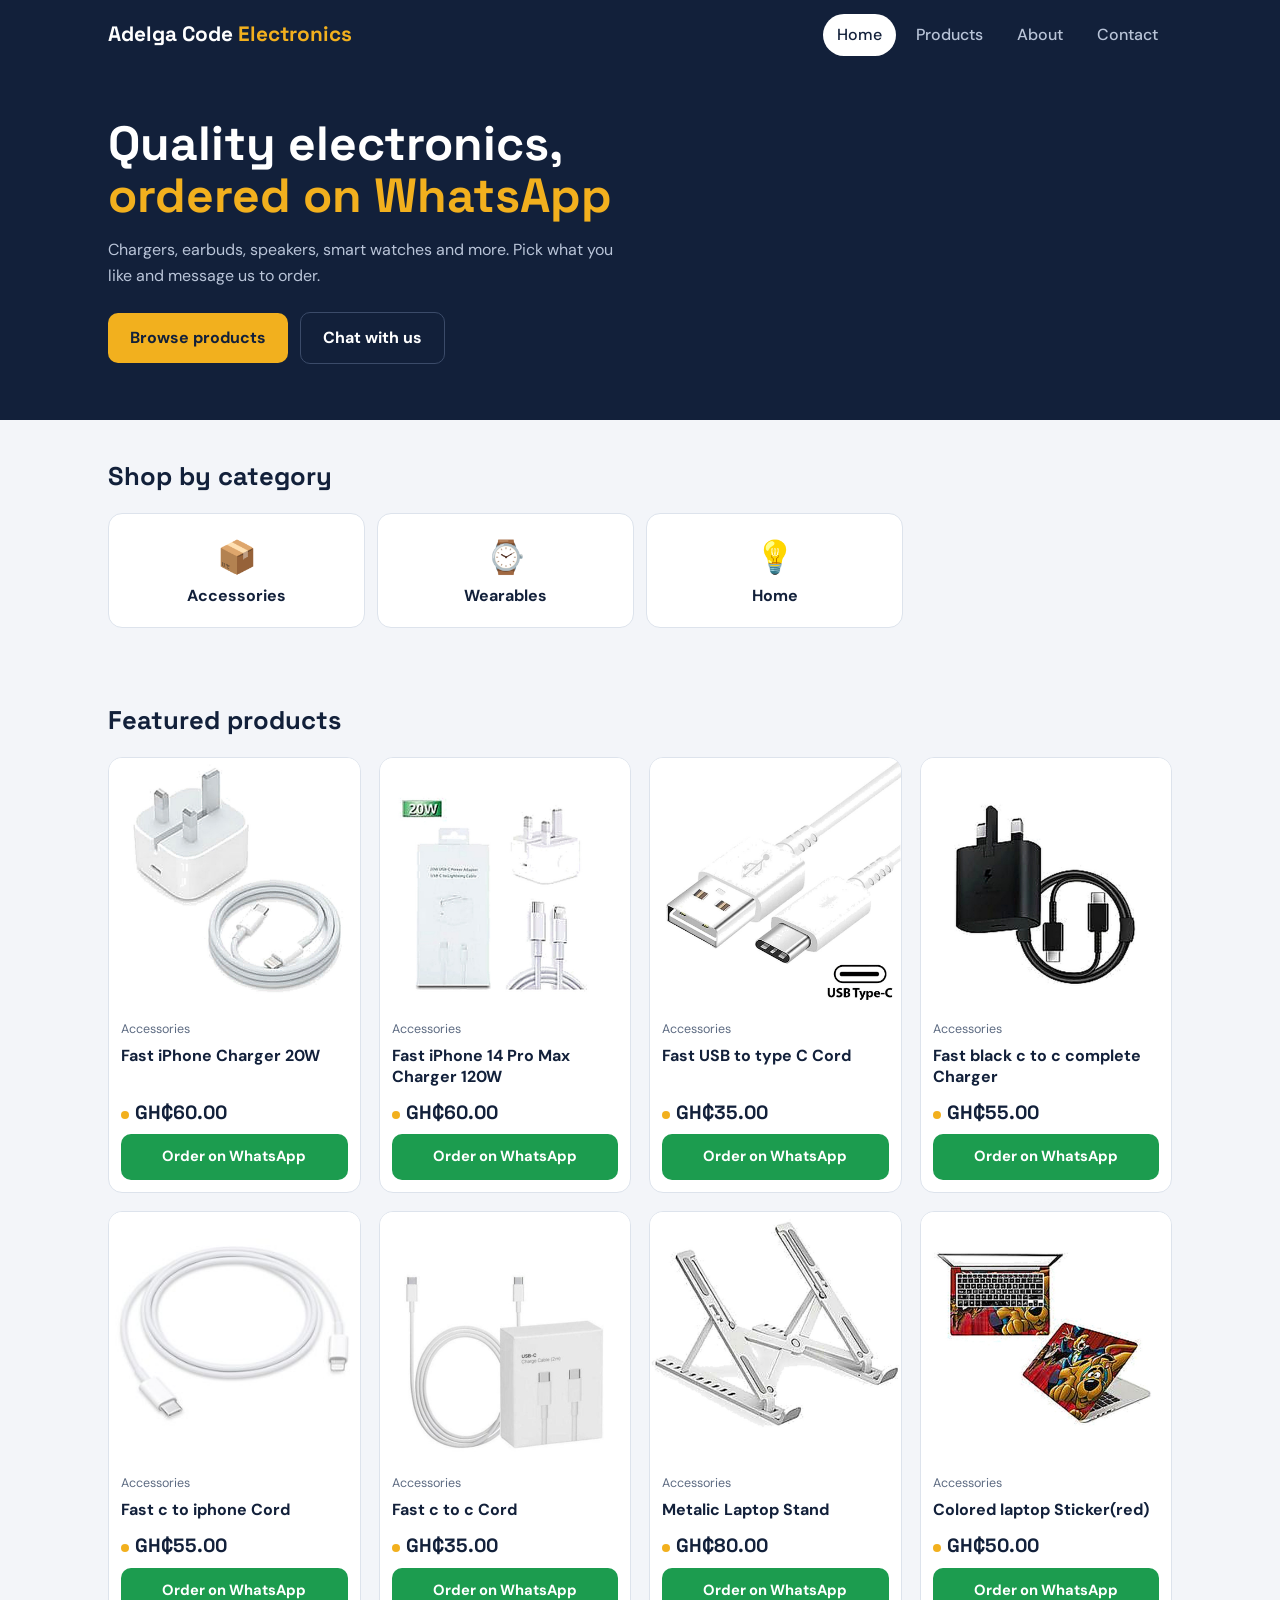
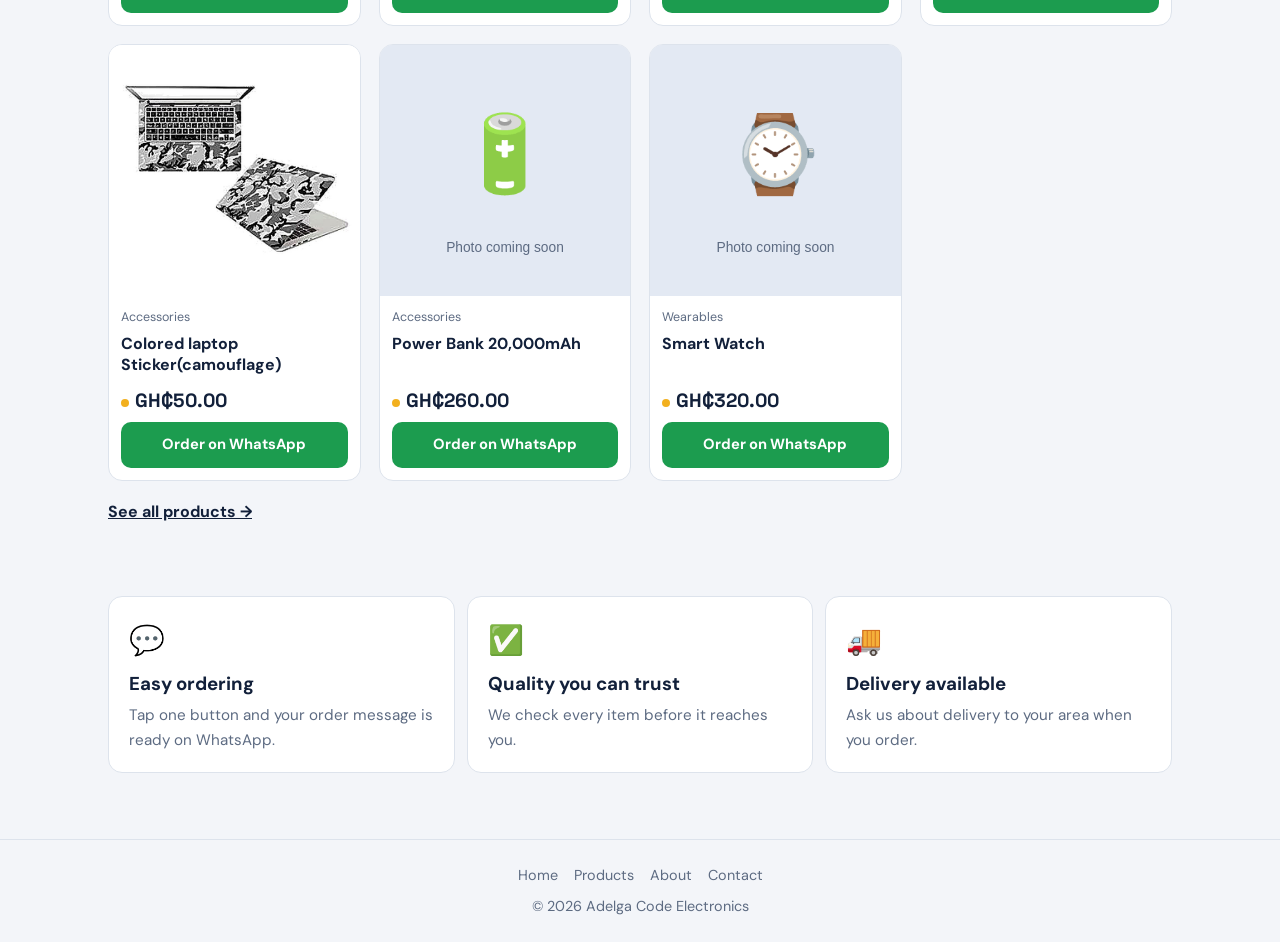
<file: index.html>
<!DOCTYPE html>
<html lang="en">
<head>
<meta charset="UTF-8">
<meta name="viewport" content="width=device-width, initial-scale=1">
<title>Home | Adelga Code Electronics</title>
<meta name="description" content="Phone accessories, audio, wearables and home electronics. Order on WhatsApp.">
<link rel="preconnect" href="https://fonts.googleapis.com">
<link rel="preconnect" href="https://fonts.gstatic.com" crossorigin>
<link href="https://fonts.googleapis.com/css2?family=DM+Sans:wght@400;500;700&family=Space+Grotesk:wght@600;700&display=swap" rel="stylesheet">
<link rel="stylesheet" href="css/style.css">
</head>
<body>
<header id="site-header"></header>
<section class="hero"><div class="wrap">
  <h1>Quality electronics, <span>ordered on WhatsApp</span></h1>
  <p>Chargers, earbuds, speakers, smart watches and more. Pick what you like and message us to order.</p>
  <a class="btn btn-gold" href="products.html">Browse products</a>
  <a class="btn btn-outline" data-wa>Chat with us</a>
</div></section>
<main class="wrap">
  <section class="block"><h2 class="title">Shop by category</h2><div class="tiles" id="category-tiles"></div></section>
  <section class="block"><h2 class="title">Featured products</h2><div class="grid" id="featured"></div>
    <p style="margin-top:18px"><a href="products.html"><strong>See all products →</strong></a></p></section>
  <section class="block"><div class="features">
    <div class="feature"><span>💬</span><h3>Easy ordering</h3><p>Tap one button and your order message is ready on WhatsApp.</p></div>
    <div class="feature"><span>✅</span><h3>Quality you can trust</h3><p>We check every item before it reaches you.</p></div>
    <div class="feature"><span>🚚</span><h3>Delivery available</h3><p>Ask us about delivery to your area when you order.</p></div>
  </div></section>
</main>
<footer id="site-footer"></footer>
<script src="js/data.js"></script>
<script src="js/site.js"></script>
</body>
</html>
</file>
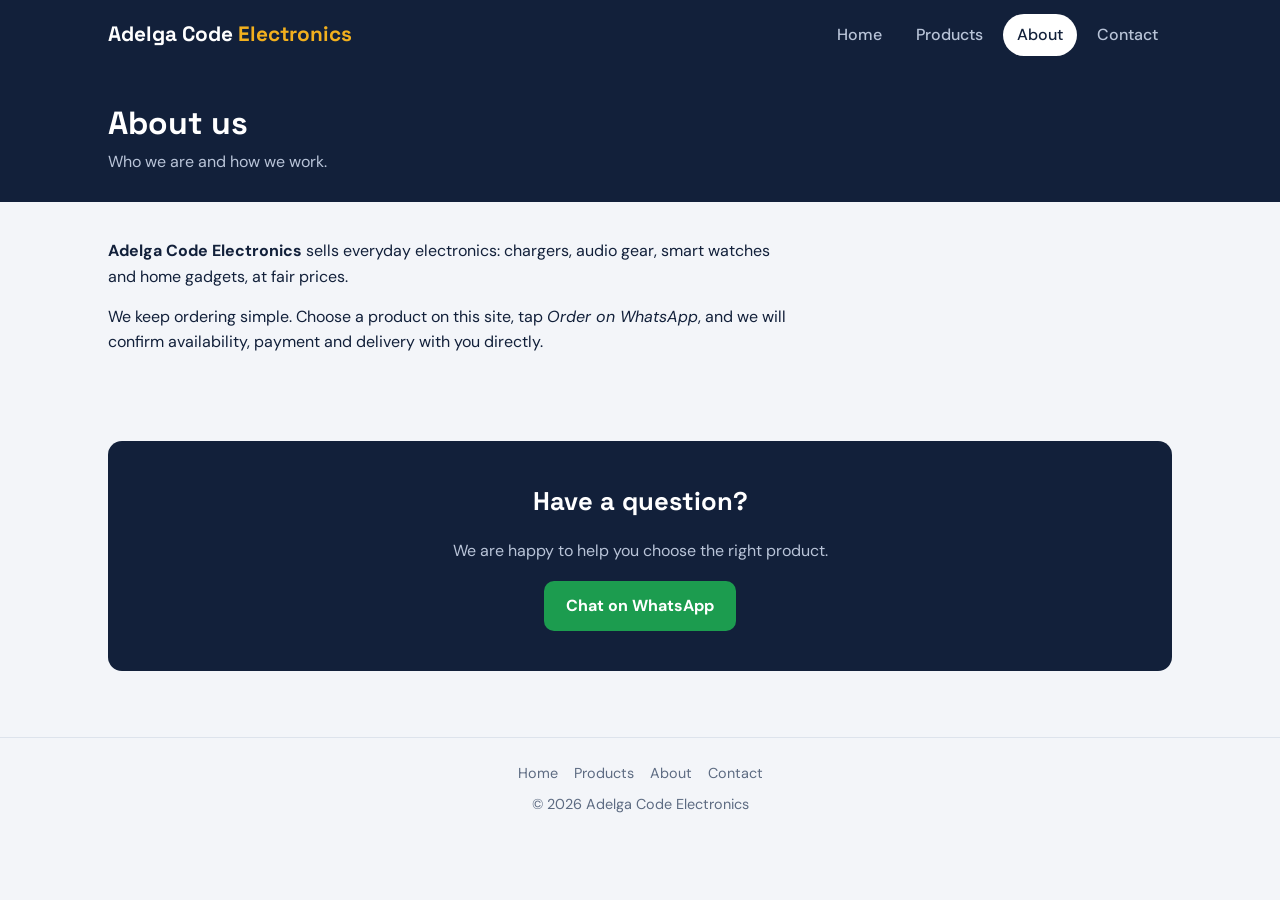
<file: about.html>
<!DOCTYPE html>
<html lang="en">
<head>
<meta charset="UTF-8">
<meta name="viewport" content="width=device-width, initial-scale=1">
<title>About | Adelga Code Electronics</title>
<meta name="description" content="About Adelga Code Electronics.">
<link rel="preconnect" href="https://fonts.googleapis.com">
<link rel="preconnect" href="https://fonts.gstatic.com" crossorigin>
<link href="https://fonts.googleapis.com/css2?family=DM+Sans:wght@400;500;700&family=Space+Grotesk:wght@600;700&display=swap" rel="stylesheet">
<link rel="stylesheet" href="css/style.css">
</head>
<body>
<header id="site-header"></header>
<div class="page-head"><div class="wrap"><h1>About us</h1><p>Who we are and how we work.</p></div></div>
<main class="wrap"><section class="block">
  <div class="prose">
    <p><strong>Adelga Code Electronics</strong> sells everyday electronics: chargers, audio gear, smart watches and home gadgets, at fair prices.</p>
    <p>We keep ordering simple. Choose a product on this site, tap <em>Order on WhatsApp</em>, and we will confirm availability, payment and delivery with you directly.</p>
    <p><!-- Replace with your own story: when you started, where you are, what makes you different. --></p>
  </div>
</section>
<section class="block"><div class="cta"><h2 class="title">Have a question?</h2><p>We are happy to help you choose the right product.</p><a class="btn btn-green" data-wa>Chat on WhatsApp</a></div></section></main>
<footer id="site-footer"></footer>
<script src="js/data.js"></script>
<script src="js/site.js"></script>
</body>
</html>
</file>
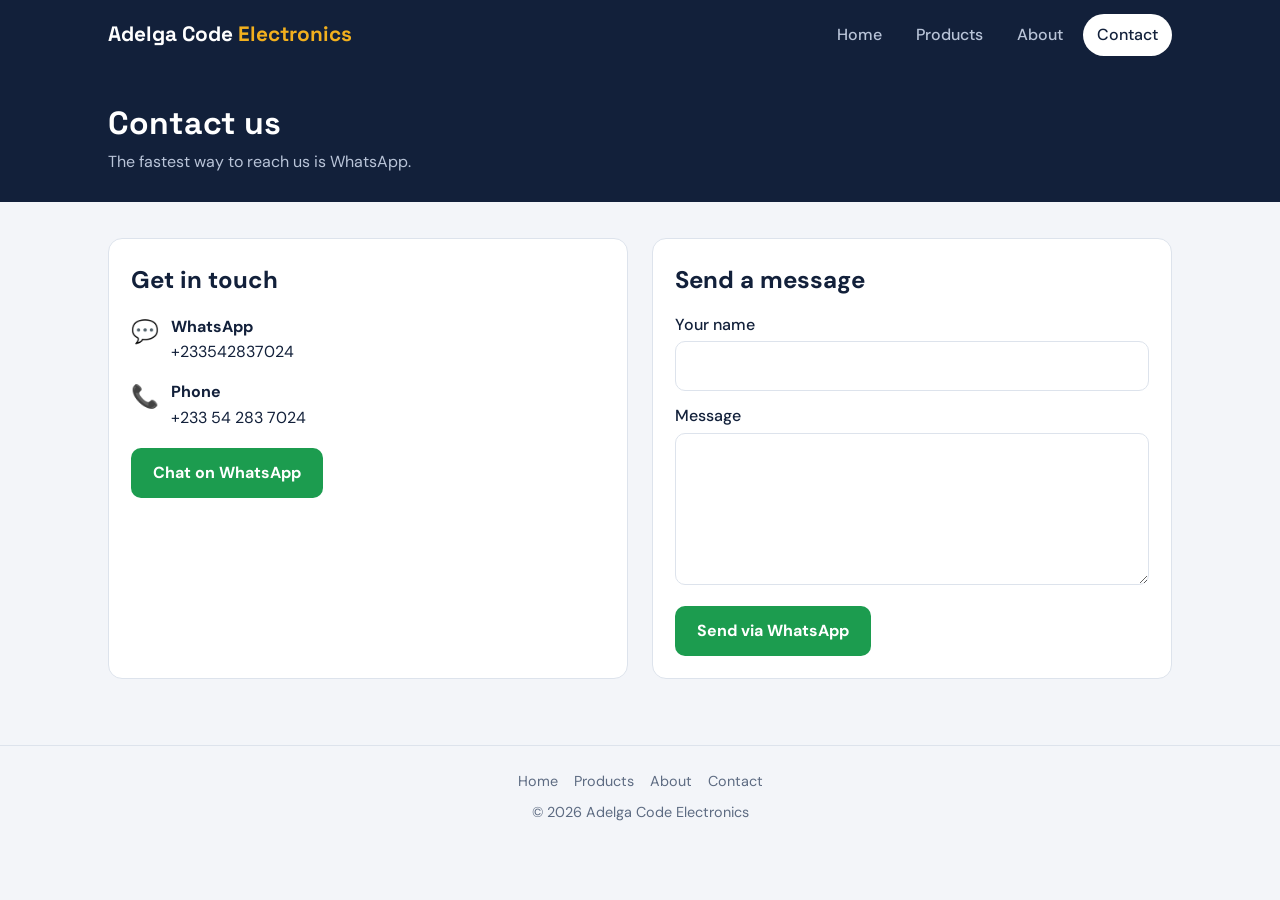
<file: contact.html>
<!DOCTYPE html>
<html lang="en">
<head>
<meta charset="UTF-8">
<meta name="viewport" content="width=device-width, initial-scale=1">
<title>Contact | Adelga Code Electronics</title>
<meta name="description" content="Contact Adelga Code Electronics.">
<link rel="preconnect" href="https://fonts.googleapis.com">
<link rel="preconnect" href="https://fonts.gstatic.com" crossorigin>
<link href="https://fonts.googleapis.com/css2?family=DM+Sans:wght@400;500;700&family=Space+Grotesk:wght@600;700&display=swap" rel="stylesheet">
<link rel="stylesheet" href="css/style.css">
</head>
<body>
<header id="site-header"></header>
<div class="page-head"><div class="wrap"><h1>Contact us</h1><p>The fastest way to reach us is WhatsApp.</p></div></div>
<main class="wrap"><section class="block"><div class="two-col">
  <div class="panel"><h2>Get in touch</h2><ul id="contact-details"></ul>
    <p style="margin-top:18px"><a class="btn btn-green" data-wa>Chat on WhatsApp</a></p></div>
  <div class="panel"><h2>Send a message</h2>
    <form id="contact-form">
      <label for="name">Your name</label><input type="text" id="name" name="name" required>
      <label for="message">Message</label><textarea id="message" name="message" rows="5" required></textarea>
      <p style="margin-top:14px"><button class="btn btn-green" type="submit">Send via WhatsApp</button></p>
    </form></div>
</div></section></main>
<footer id="site-footer"></footer>
<script src="js/data.js"></script>
<script src="js/site.js"></script>
</body>
</html>
</file>
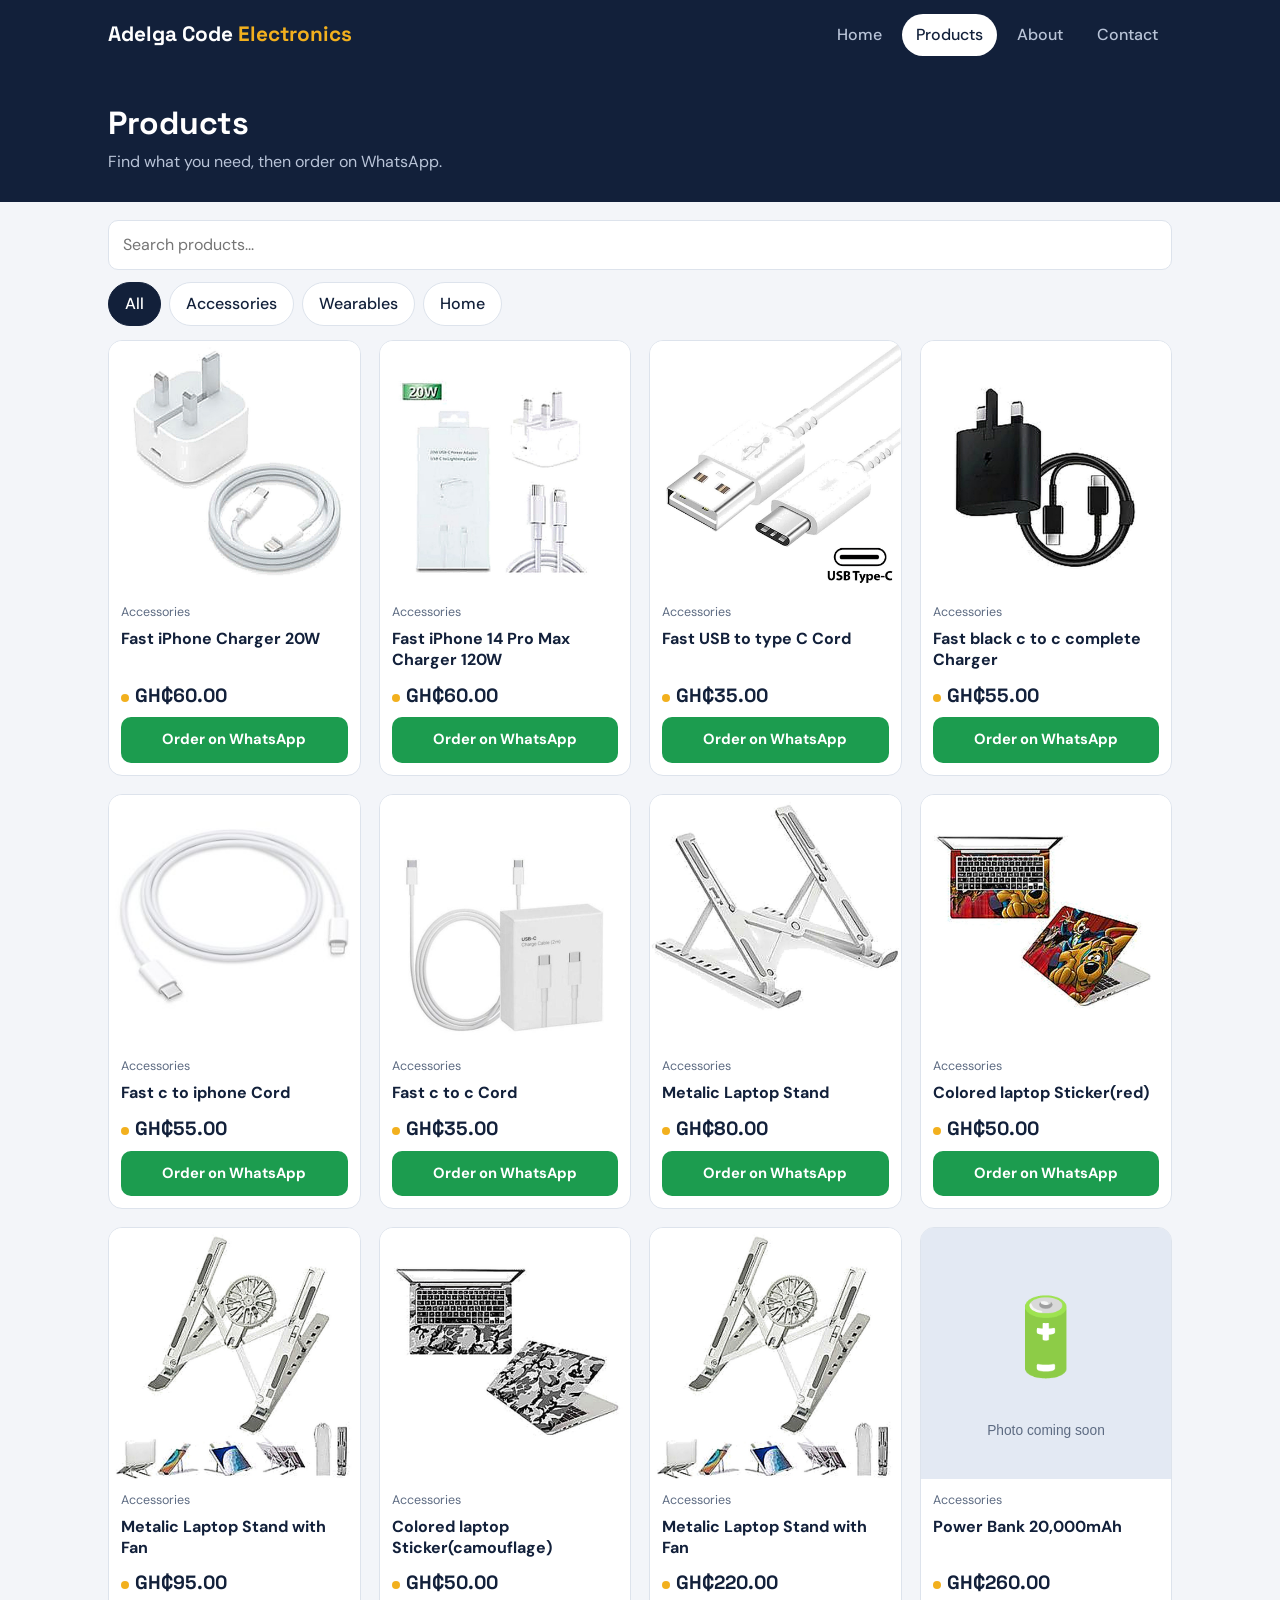
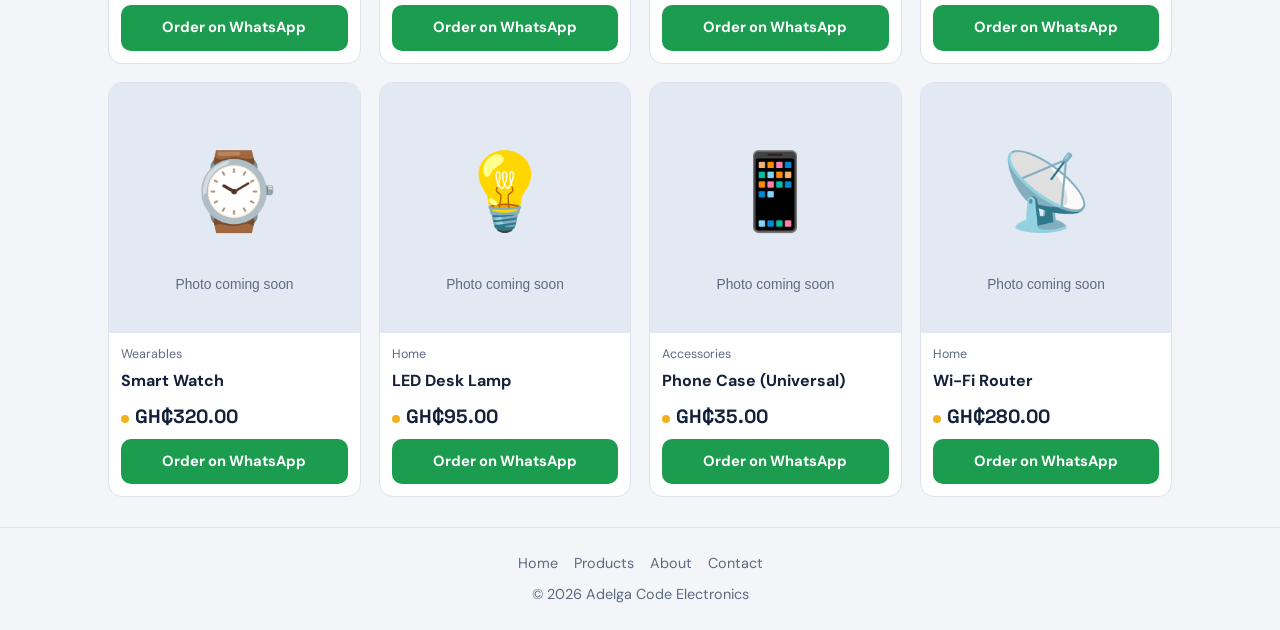
<file: products.html>
<!DOCTYPE html>
<html lang="en">
<head>
<meta charset="UTF-8">
<meta name="viewport" content="width=device-width, initial-scale=1">
<title>Products | Adelga Code Electronics</title>
<meta name="description" content="Browse all products from Adelga Code Electronics.">
<link rel="preconnect" href="https://fonts.googleapis.com">
<link rel="preconnect" href="https://fonts.gstatic.com" crossorigin>
<link href="https://fonts.googleapis.com/css2?family=DM+Sans:wght@400;500;700&family=Space+Grotesk:wght@600;700&display=swap" rel="stylesheet">
<link rel="stylesheet" href="css/style.css">
</head>
<body>
<header id="site-header"></header>
<div class="page-head"><div class="wrap"><h1>Products</h1><p>Find what you need, then order on WhatsApp.</p></div></div>
<main class="wrap">
  <div class="tools">
    <input type="search" id="search" placeholder="Search products..." aria-label="Search products">
    <nav class="filters" id="filters" aria-label="Product categories"></nav>
  </div>
  <section class="grid" id="product-grid"></section>
</main>
<footer id="site-footer"></footer>
<script src="js/data.js"></script>
<script src="js/site.js"></script>
</body>
</html>
</file>
<file: css/style.css>
/* ===== Colours: change them here ===== */
:root{--ink:#12203a;--gold:#f2b01e;--paper:#f3f5f9;--card:#fff;--muted:#5d6b82;--line:#dde3ec;--whatsapp:#1c9c4f;--whatsapp-dark:#157a3d}
*{box-sizing:border-box;margin:0;padding:0}
body{font-family:"DM Sans",system-ui,-apple-system,"Segoe UI",sans-serif;background:var(--paper);color:var(--ink);line-height:1.6}
a{color:inherit}
.wrap{max-width:1100px;margin:0 auto;padding:0 18px}
section.block{padding:36px 0}
h2.title{font-family:"Space Grotesk",system-ui,sans-serif;font-size:1.6rem;margin-bottom:16px}

/* header & nav */
#site-header{background:var(--ink);color:#fff;position:sticky;top:0;z-index:10}
.header-inner{max-width:1100px;margin:0 auto;padding:14px 18px;display:flex;align-items:center;justify-content:space-between;flex-wrap:wrap;gap:8px}
.brand{font-family:"Space Grotesk",system-ui,sans-serif;font-weight:700;font-size:1.3rem;text-decoration:none}
.brand span{color:var(--gold)}
.menu-btn{display:none;background:none;border:1px solid #3b4b69;color:#fff;font-size:1.2rem;border-radius:8px;padding:4px 12px;cursor:pointer}
.nav{display:flex;gap:6px}
.nav a{color:#b9c4d8;text-decoration:none;padding:8px 14px;border-radius:999px;font-weight:500}
.nav a:hover{color:#fff}
.nav a[aria-current="page"]{background:#fff;color:var(--ink)}
@media(max-width:640px){.menu-btn{display:block}.nav{display:none;width:100%;flex-direction:column}.nav.open{display:flex}}

/* hero */
.hero{background:var(--ink);color:#fff;padding:48px 0 56px}
.hero h1{font-family:"Space Grotesk",system-ui,sans-serif;font-size:clamp(1.9rem,7vw,3rem);line-height:1.1;max-width:18ch}
.hero h1 span{color:var(--gold)}
.hero p{margin:14px 0 24px;color:#b9c4d8;max-width:46ch}
.btn{display:inline-block;text-decoration:none;font-weight:700;padding:12px 22px;border-radius:10px;border:0;font:inherit;font-weight:700;cursor:pointer}
.btn-gold{background:var(--gold);color:var(--ink)}
.btn-green{background:var(--whatsapp);color:#fff}.btn-green:hover{background:var(--whatsapp-dark)}
.btn-outline{border:1px solid #3b4b69;color:#fff;margin-left:8px}
.btn:focus-visible,.filter-btn:focus-visible,.order-btn:focus-visible,input:focus-visible,textarea:focus-visible{outline:3px solid var(--gold);outline-offset:2px}

/* category tiles & feature boxes */
.tiles,.features{display:grid;grid-template-columns:repeat(2,1fr);gap:12px}
@media(min-width:700px){.tiles{grid-template-columns:repeat(4,1fr)}.features{grid-template-columns:repeat(3,1fr)}}
.tile{background:var(--card);border:1px solid var(--line);border-radius:14px;padding:18px;text-align:center;text-decoration:none;font-weight:700}
.tile span{display:block;font-size:2rem}
.tile:hover{border-color:var(--gold)}
.feature{background:var(--card);border:1px solid var(--line);border-radius:14px;padding:20px}
.feature span{font-size:1.8rem}.feature h3{margin:6px 0 4px}.feature p{color:var(--muted);font-size:.95rem}

/* product grid */
.grid{display:grid;grid-template-columns:repeat(2,1fr);gap:12px}
@media(min-width:700px){.grid{grid-template-columns:repeat(3,1fr);gap:18px}}
@media(min-width:1000px){.grid{grid-template-columns:repeat(4,1fr)}}
.card{background:var(--card);border:1px solid var(--line);border-radius:14px;overflow:hidden;display:flex;flex-direction:column}
.card img{width:100%;aspect-ratio:1/1;object-fit:cover;display:block;background:#e8ecf3}
.card-body{padding:12px;display:flex;flex-direction:column;gap:6px;flex:1}
.category{font-size:.78rem;color:var(--muted)}
.name{font-weight:700;font-size:1rem;line-height:1.3}
.price{font-family:"Space Grotesk",system-ui,sans-serif;font-weight:700;font-size:1.2rem;margin-top:auto;padding-top:4px}
.price::before{content:"";display:inline-block;width:8px;height:8px;background:var(--gold);border-radius:50%;margin-right:6px}
.order-btn{display:block;text-align:center;text-decoration:none;background:var(--whatsapp);color:#fff;font-weight:700;font-size:.92rem;padding:11px 8px;border-radius:10px}
.order-btn:hover{background:var(--whatsapp-dark)}
.empty{grid-column:1/-1;text-align:center;color:var(--muted);padding:40px 0}

/* products page tools */
.page-head{background:var(--ink);color:#fff;padding:28px 0}
.page-head h1{font-family:"Space Grotesk",system-ui,sans-serif}
.page-head p{color:#b9c4d8}
.tools{display:flex;flex-direction:column;gap:12px;padding:18px 0 14px}
input[type=search],input[type=text],textarea{width:100%;font:inherit;padding:11px 14px;border:1px solid var(--line);border-radius:10px;background:var(--card);color:var(--ink)}
.filters{display:flex;gap:8px;overflow-x:auto;scrollbar-width:none}
.filters::-webkit-scrollbar{display:none}
.filter-btn{flex:0 0 auto;border:1px solid var(--line);background:var(--card);color:var(--ink);font:inherit;font-weight:500;padding:8px 16px;border-radius:999px;cursor:pointer}
.filter-btn.active{background:var(--ink);color:#fff;border-color:var(--ink)}

/* about & contact */
.prose{max-width:62ch}.prose p{margin-bottom:14px}
.two-col{display:grid;gap:24px}
@media(min-width:800px){.two-col{grid-template-columns:1fr 1fr}}
.panel{background:var(--card);border:1px solid var(--line);border-radius:14px;padding:22px}
#contact-details{list-style:none;display:grid;gap:14px;margin-top:14px}
#contact-details li{display:flex;gap:12px}#contact-details span{font-size:1.4rem}
form label{display:block;font-weight:500;margin:12px 0 4px}
.cta{background:var(--ink);color:#fff;text-align:center;padding:40px 18px;border-radius:14px}
.cta p{color:#b9c4d8;margin:8px 0 18px}

/* footer */
#site-footer{border-top:1px solid var(--line);margin-top:30px;padding:24px 18px;text-align:center;color:var(--muted);font-size:.9rem}
.footer-inner nav{display:flex;justify-content:center;gap:16px;margin-bottom:8px;flex-wrap:wrap}
.footer-inner a{text-decoration:none}.footer-inner a:hover{text-decoration:underline}
</file>
